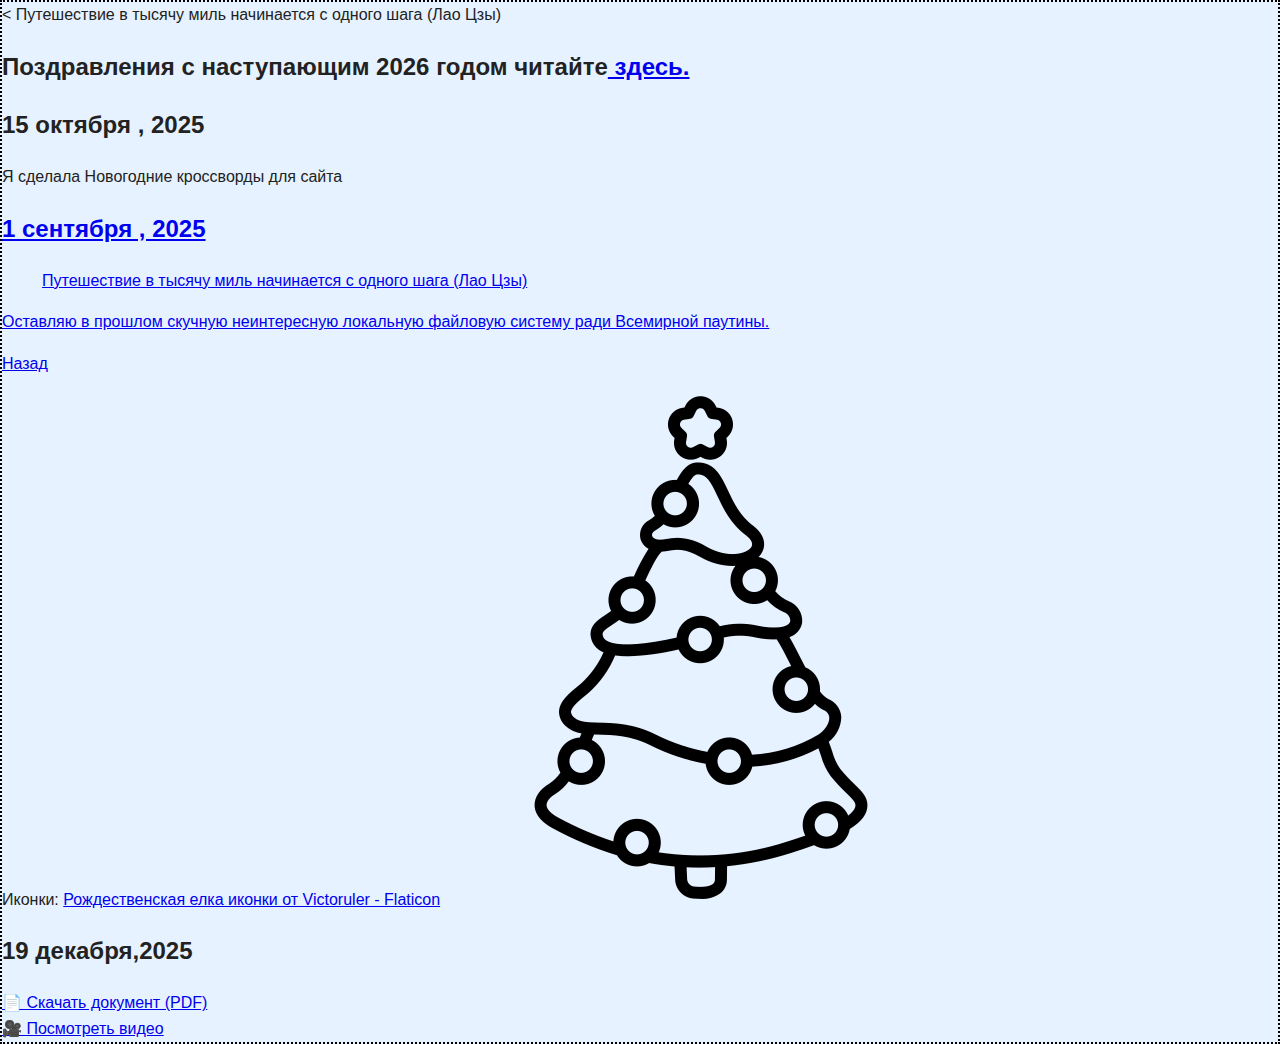
<file: index.html>
<<!DOCTYPE html>
<html lang="ru">
<head>
<meta charset="UTF-8">
<title>Мой блог</title>
  <link type="text/css" rel="stylesheet" href="style.css" />
  <style>
 body {
      margin: 0;
      padding: 0;
      background-color: #e6f2ff; /* Светло-голубой фон (меняйте на любой) */
      font-family: 'Open Sans', Arial, sans-serif; /* Красивый шрифт с поддержкой русского */
      color: #222; /* Цвет текста */
      line-height: 1.6;
    }
…
    /* Стиль для ссылок */
    a {
      color: #007bff;
      text-decoration: none;
    }
    a:hover {
      text-decoration: underline;
    }
  </style>
</head>
<body
  <blockquote class=“q”>Путешествие в тысячу миль начинается с одного шага (Лао Цзы) </blockquote>
   </p>
  <h2 6 декабря,2025</h2>
   Поздравления с наступающим 2026 годом читайте<a href="Congratulations2026.html"> здесь.</a>
    <h2> 15 октября , 2025</h2>
<p>
Я сделала Новогодние кроссворды для сайта <a href="сайт моего друга"  title="Блог моего друга"Сайт моего друга</a>
</p>
<h2> 1 сентября , 2025</h2>
<blockquote>Путешествие в тысячу миль начинается с одного шага (Лао Цзы) </blockquote>
<p>
Оставляю в прошлом скучную неинтересную локальную файловую систему ради Всемирной паутины.
</p>
    <a href="index.html">Назад</a>
  <p>Иконки: 
    <a href="https://www.flaticon.com/ru/free-icons/-" title="Рождественская елка иконки">Рождественская елка иконки от Victoruler - Flaticon</a>
 <img src="icons/free-icon-christmas-tree-2315646.png" alt="Новый год">
  </p>
</body>
   </p>
  <h2> 19 декабря,2025</h2>
<div class="link-block">
    <a href="колядки.odt"target="_blank" rel="noopener">
      📄 Скачать документ (PDF) </a>
  </div>
 
  <div class="link-block">
    <a href="019b3561-1ef2-7bf8-8569-0a3016cb61e5(1).mp4" target="_blank" rel="noopener">
      🎥 Посмотреть видео 
    </a>
  </div>
   </p>
</html>
</file>
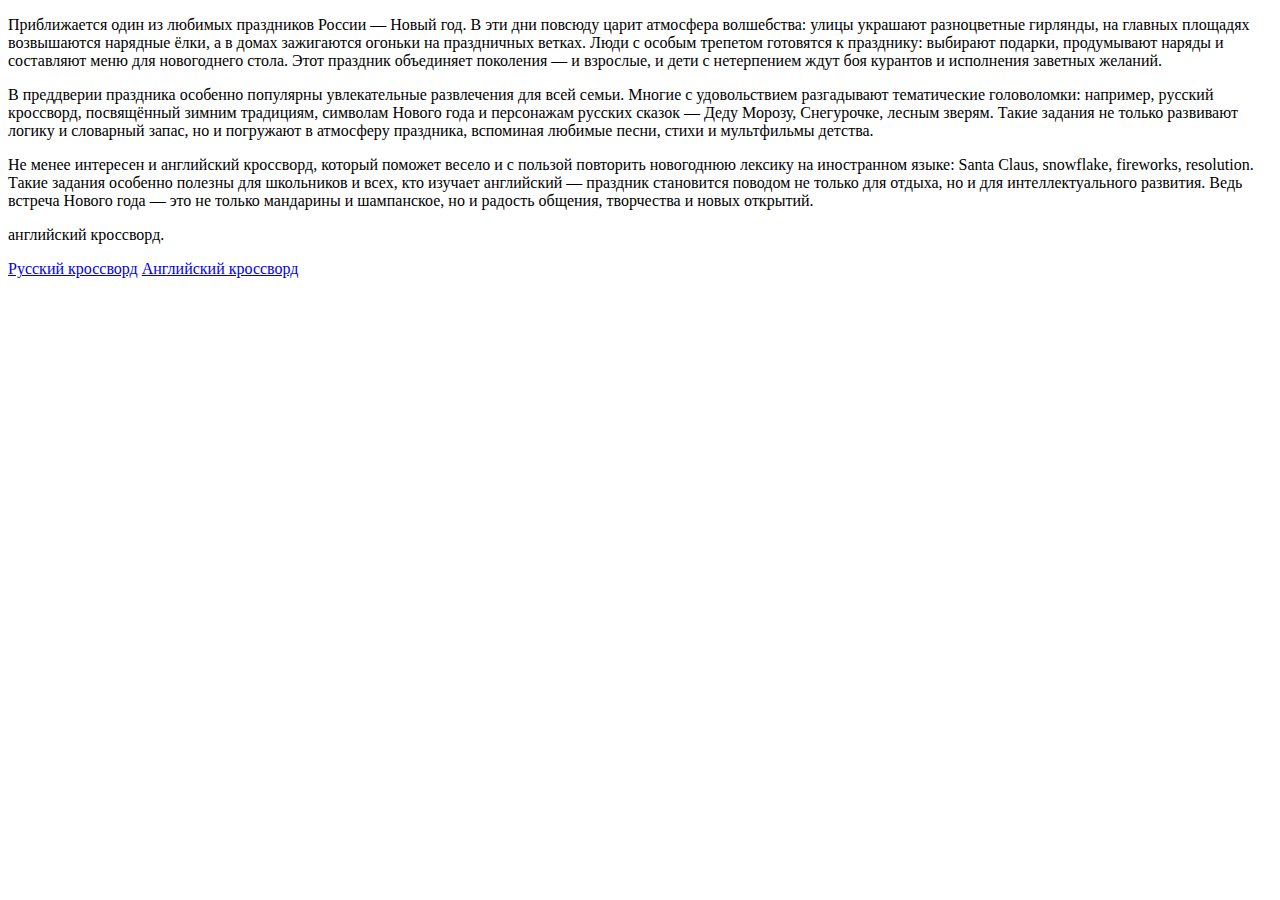
<file: Congratulations2026.html>
<!DOCTYPE html>
<html lang="ru">
<head>
    <meta charset="UTF-8">
    <title>Поздравление!</title>
<link type=“text/css” rel=“stylesheet” href=“style.css” />
</head>
<body>
<p>Приближается один из любимых праздников России — Новый год. В эти дни повсюду царит атмосфера волшебства: улицы украшают разноцветные гирлянды,
на главных площадях возвышаются нарядные ёлки, а в домах зажигаются огоньки на праздничных ветках. 
Люди с особым трепетом готовятся к празднику: выбирают подарки, продумывают наряды и составляют меню для новогоднего стола. 
Этот праздник объединяет поколения — и взрослые, и дети с нетерпением ждут боя курантов и исполнения заветных желаний.</p>
    
<p>В преддверии праздника особенно популярны увлекательные развлечения для всей семьи. 
Многие с удовольствием разгадывают тематические головоломки: например, русский кроссворд, 
посвящённый зимним традициям, символам Нового года и персонажам русских сказок — Деду Морозу, Снегурочке, лесным зверям.
Такие задания не только развивают логику и словарный запас, но и погружают в атмосферу праздника, вспоминая любимые песни, стихи и мультфильмы детства.</p>

<p><p class=”quote”>Не менее интересен и английский кроссворд, 
который поможет весело и с пользой повторить новогоднюю лексику на иностранном языке: Santa Claus, snowflake, fireworks, resolution. 
Такие задания особенно полезны для школьников и всех, 
кто изучает английский — праздник становится поводом не только для отдыха, 
но и для интеллектуального развития. Ведь встреча Нового года — это не только мандарины и шампанское, но и радость общения, творчества и новых открытий.
<p>английский кроссворд.</p>
    
<a href="krossvordRU.html">Русский кроссворд</a>
    <a href="krossvordEN.html">Английский кроссворд</a>

</body>
</html>
</file>
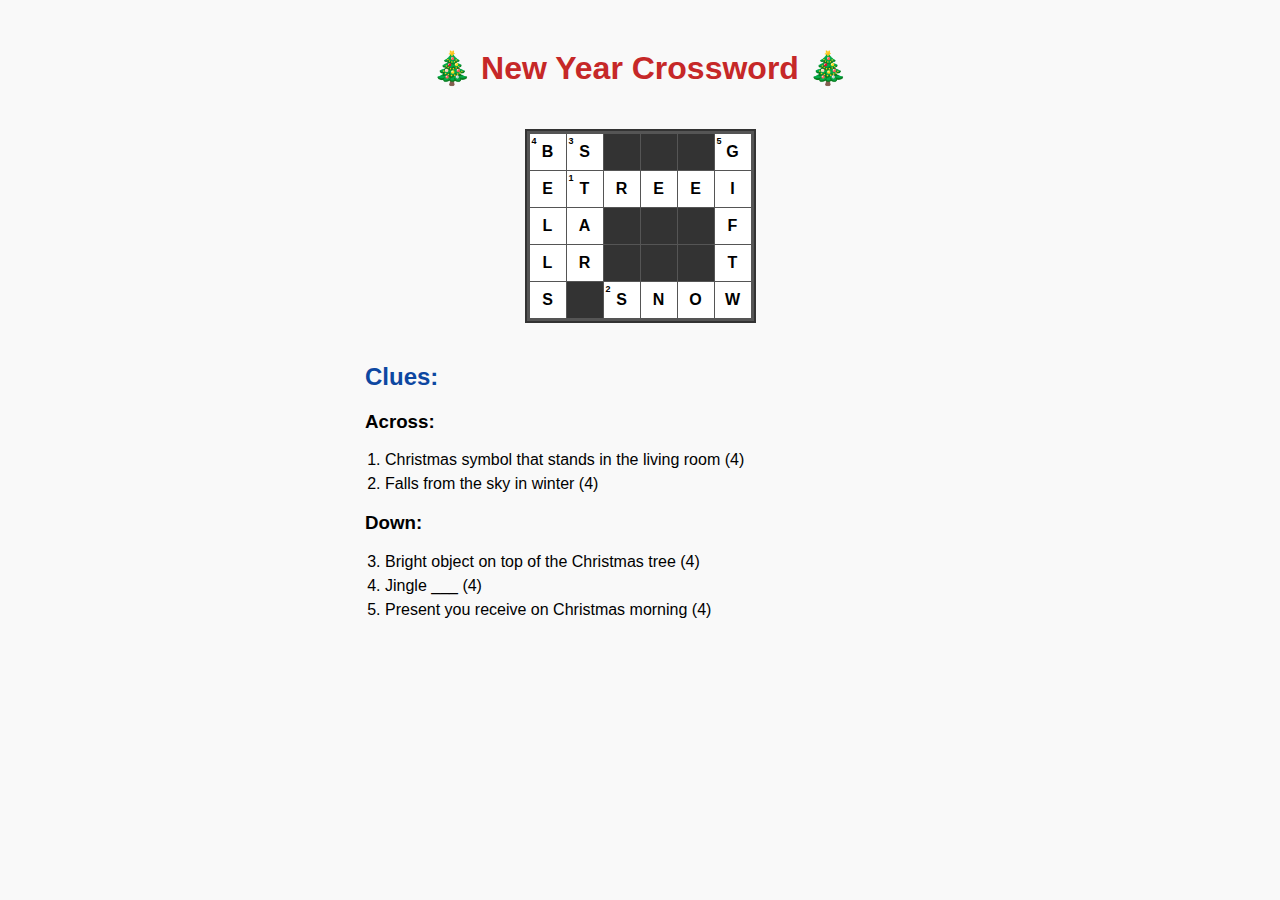
<file: krosswordEN.html>
<!DOCTYPE html>
<html lang="en">
<head>
  <meta charset="UTF-8">
  <title>New Year Crossword</title>
  <style>
    body {
      font-family: Arial, sans-serif;
      background: #f9f9f9;
      text-align: center;
      padding: 20px;
      color: #000;
    }
    h1 {
      color: #c62828;
    }
    .grid {
      display: inline-grid;
      grid-template-columns: repeat(6, 36px);
      grid-gap: 1px;
      background-color: #555;
      padding: 3px;
      margin: 20px auto;
      border: 2px solid #333;
    }
    .cell {
      width: 36px;
      height: 36px;
      background: white;
      display: flex;
      align-items: center;
      justify-content: center;
      font-weight: bold;
      font-size: 16px;
      position: relative;
    }
    .black {
      background: #333;
    }
    .number {
      position: absolute;
      top: 2px;
      left: 2px;
      font-size: 9px;
      color: black;
    }
    .definitions {
      max-width: 550px;
      margin: 0 auto;
      text-align: left;
    }
    .definitions h2 {
      color: #0d47a1;
    }
    .definitions ol {
      padding-left: 20px;
    }
    .definitions li {
      margin-bottom: 6px;
    }
  </style>
</head>
<body>
  <h1>🎄 New Year Crossword 🎄</h1>

  <div class="grid" id="crossword"></div>

  <div class="definitions">
    <h2>Clues:</h2>
    <h3>Across:</h3>
    <ol>
      <li>Christmas symbol that stands in the living room (4)</li> <!-- TREE -->
      <li>Falls from the sky in winter (4)</li> <!-- SNOW -->
    </ol>

    <h3>Down:</h3>
    <ol start="3">
      <li>Bright object on top of the Christmas tree (4)</li> <!-- STAR -->
      <li>Jingle ___ (4)</li> <!-- BELLS -->
      <li>Present you receive on Christmas morning (4)</li> <!-- GIFT -->
    </ol>
  </div>

  <script>
    // Grid: 5 rows x 6 columns
    const gridData = [
      ['B', 'S', null, null, null, 'G'], // BELLS (col0), STAR (col1), GIFT (col5)
      ['E', 'T', 'R', 'E', 'E', 'I'],   // TREE (row1, col1-4), GIFT continues
      ['L', 'A', null, null, null, 'F'],
      ['L', 'R', null, null, null, 'T'],
      ['S', null, 'S', 'N', 'O', 'W']   // SNOW (row4, col2-5)
    ];

    // Numbering:
    // 1 → TREE (starts at [1][1])
    // 2 → SNOW (starts at [4][2])
    // 3 → STAR (starts at [0][1])
    // 4 → BELLS (starts at [0][0])
    // 5 → GIFT (starts at [0][5])
    const numbers = [
      [4, 3, 0, 0, 0, 5],
      [0, 1, 0, 0, 0, 0],
      [0, 0, 0, 0, 0, 0],
      [0, 0, 0, 0, 0, 0],
      [0, 0, 2, 0, 0, 0],
    ];

    const crossword = document.getElementById('crossword');
    for (let r = 0; r < 5; r++) {
      for (let c = 0; c < 6; c++) {
        const cell = document.createElement('div');
        if (gridData[r][c] === null) {
          cell.classList.add('cell', 'black');
        } else {
          cell.classList.add('cell');
          cell.textContent = gridData[r][c];
          if (numbers[r][c]) {
            const numEl = document.createElement('span');
            numEl.className = 'number';
            numEl.textContent = numbers[r][c];
            cell.appendChild(numEl);
          }
        }
        crossword.appendChild(cell);
      }
    }
  </script>
</body>
</html>
</file>
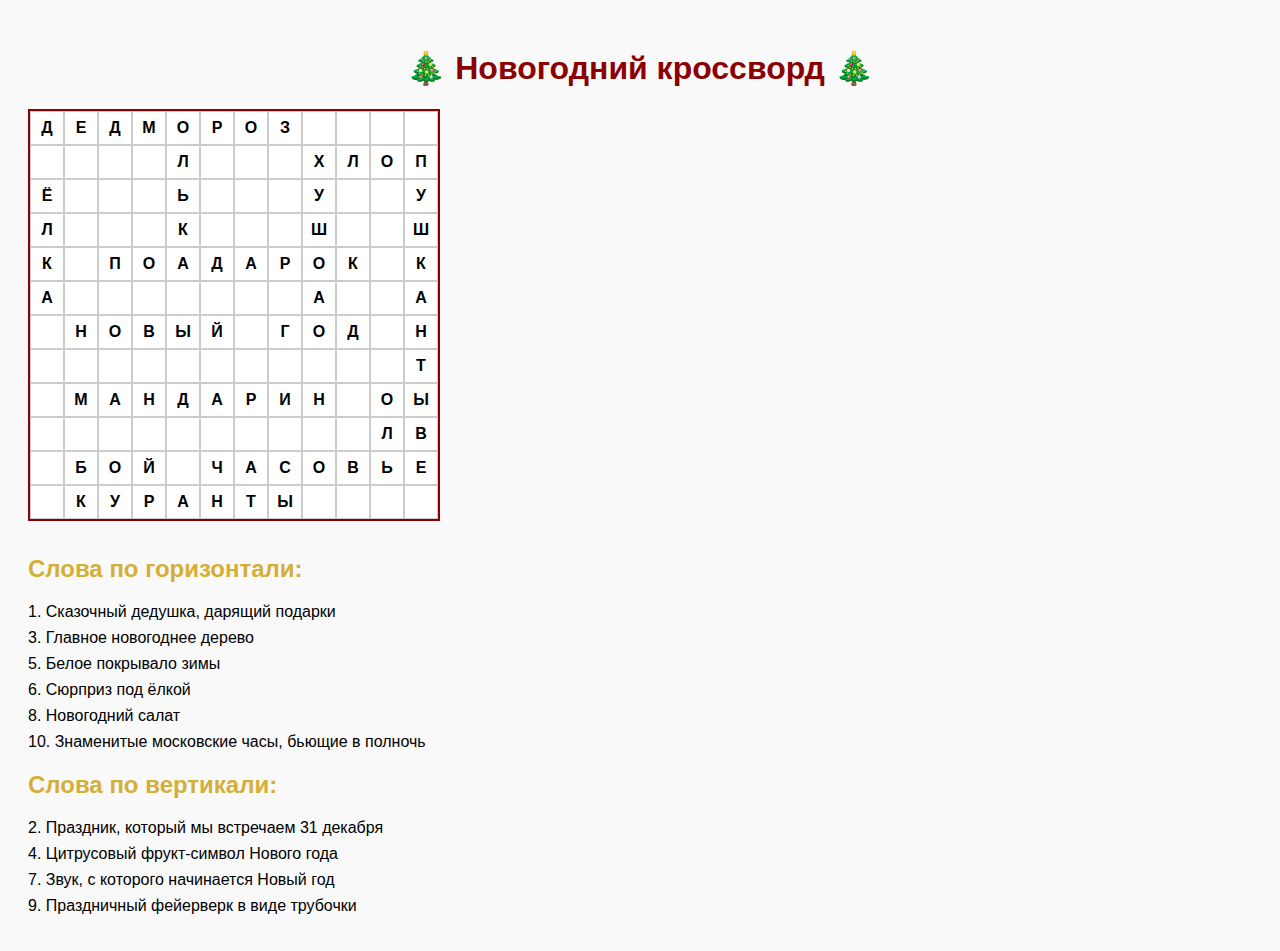
<file: krosswordRU.html>
<!DOCTYPE html>
<html lang="ru">
<head>
  <meta charset="UTF-8">
  <title>Новогодний кроссворд</title>
  <style>
    body {
      font-family: Arial, sans-serif;
      background-color: #f9f9f9;
      padding: 20px;
    }
    h1 {
      text-align: center;
      color: #8B0000;
    }
    .crossword {
      display: inline-block;
      border: 2px solid #8B0000;
    }
    .crossword td {
      width: 30px;
      height: 30px;
      border: 1px solid #ccc;
      text-align: center;
      vertical-align: middle;
      font-weight: bold;
      background-color: #fff;
    }
    .black {
      background-color: #000;
    }
    .clues {
      margin-top: 30px;
      max-width: 600px;
    }
    .clues h2 {
      color: #D4AF37;
    }
    .clue {
      margin: 8px 0;
    }
  </style>
</head>
<body>

<h1>🎄 Новогодний кроссворд 🎄</h1>

<table class="crossword" cellspacing="0">
  <!-- Строка 1 -->
  <tr>
    <td>Д</td><td>Е</td><td>Д</td><td>М</td><td>О</td><td>Р</td><td>О</td><td>З</td><td class="black"></td><td class="black"></td><td class="black"></td><td class="black"></td>
  </tr>
  <!-- Строка 2 -->
  <tr>
    <td class="black"></td><td class="black"></td><td class="black"></td><td class="black"></td><td>Л</td><td class="black"></td><td class="black"></td><td class="black"></td><td>Х</td><td>Л</td><td>О</td><td>П</td>
  </tr>
  <!-- Строка 3 -->
  <tr>
    <td>Ё</td><td class="black"></td><td class="black"></td><td class="black"></td><td>Ь</td><td class="black"></td><td class="black"></td><td class="black"></td><td>У</td><td class="black"></td><td class="black"></td><td>У</td>
  </tr>
  <!-- Строка 4 -->
  <tr>
    <td>Л</td><td class="black"></td><td class="black"></td><td class="black"></td><td>К</td><td class="black"></td><td class="black"></td><td class="black"></td><td>Ш</td><td class="black"></td><td class="black"></td><td>Ш</td>
  </tr>
  <!-- Строка 5 -->
  <tr>
    <td>К</td><td class="black"></td><td>П</td><td>О</td><td>А</td><td>Д</td><td>А</td><td>Р</td><td>О</td><td>К</td><td class="black"></td><td>К</td>
  </tr>
  <!-- Строка 6 -->
  <tr>
    <td>А</td><td class="black"></td><td class="black"></td><td class="black"></td><td class="black"></td><td class="black"></td><td class="black"></td><td class="black"></td><td>А</td><td class="black"></td><td class="black"></td><td>А</td>
  </tr>
  <!-- Строка 7 -->
  <tr>
    <td class="black"></td><td>Н</td><td>О</td><td>В</td><td>Ы</td><td>Й</td><td> </td><td>Г</td><td>О</td><td>Д</td><td class="black"></td><td>Н</td>
  </tr>
  <!-- Строка 8 -->
  <tr>
    <td class="black"></td><td class="black"></td><td class="black"></td><td class="black"></td><td class="black"></td><td class="black"></td><td class="black"></td><td class="black"></td><td class="black"></td><td class="black"></td><td class="black"></td><td>Т</td>
  </tr>
  <!-- Строка 9 -->
  <tr>
    <td class="black"></td><td>М</td><td>А</td><td>Н</td><td>Д</td><td>А</td><td>Р</td><td>И</td><td>Н</td><td class="black"></td><td>О</td><td>Ы</td>
  </tr>
  <!-- Строка 10 -->
  <tr>
    <td class="black"></td><td class="black"></td><td class="black"></td><td class="black"></td><td class="black"></td><td class="black"></td><td class="black"></td><td class="black"></td><td class="black"></td><td class="black"></td><td>Л</td><td>В</td>
  </tr>
  <!-- Строка 11 -->
  <tr>
    <td class="black"></td><td>Б</td><td>О</td><td>Й</td><td> </td><td>Ч</td><td>А</td><td>С</td><td>О</td><td>В</td><td>Ь</td><td>Е</td>
  </tr>
  <!-- Строка 12 -->
  <tr>
    <td class="black"></td><td>К</td><td>У</td><td>Р</td><td>А</td><td>Н</td><td>Т</td><td>Ы</td><td class="black"></td><td class="black"></td><td class="black"></td><td class="black"></td>
  </tr>
</table>

<div class="clues">
  <h2>Слова по горизонтали:</h2>
  <div class="clue">1. Сказочный дедушка, дарящий подарки</div>
  <div class="clue">3. Главное новогоднее дерево</div>
  <div class="clue">5. Белое покрывало зимы</div>
  <div class="clue">6. Сюрприз под ёлкой</div>
  <div class="clue">8. Новогодний салат</div>
  <div class="clue">10. Знаменитые московские часы, бьющие в полночь</div>

  <h2>Слова по вертикали:</h2>
  <div class="clue">2. Праздник, который мы встречаем 31 декабря</div>
  <div class="clue">4. Цитрусовый фрукт-символ Нового года</div>
  <div class="clue">7. Звук, с которого начинается Новый год</div>
  <div class="clue">9. Праздничный фейерверк в виде трубочки</div>
</div>

</body>
</html>
</file>
<file: style.css>
body{
	background-color: #d2b48c;
	margin-left: 20%;
	margin-right: 20%;
	border: 2px dotted black;
	padding: 10px 10px 10px 10px;
	font-family: sans serif;
    }
</file>
